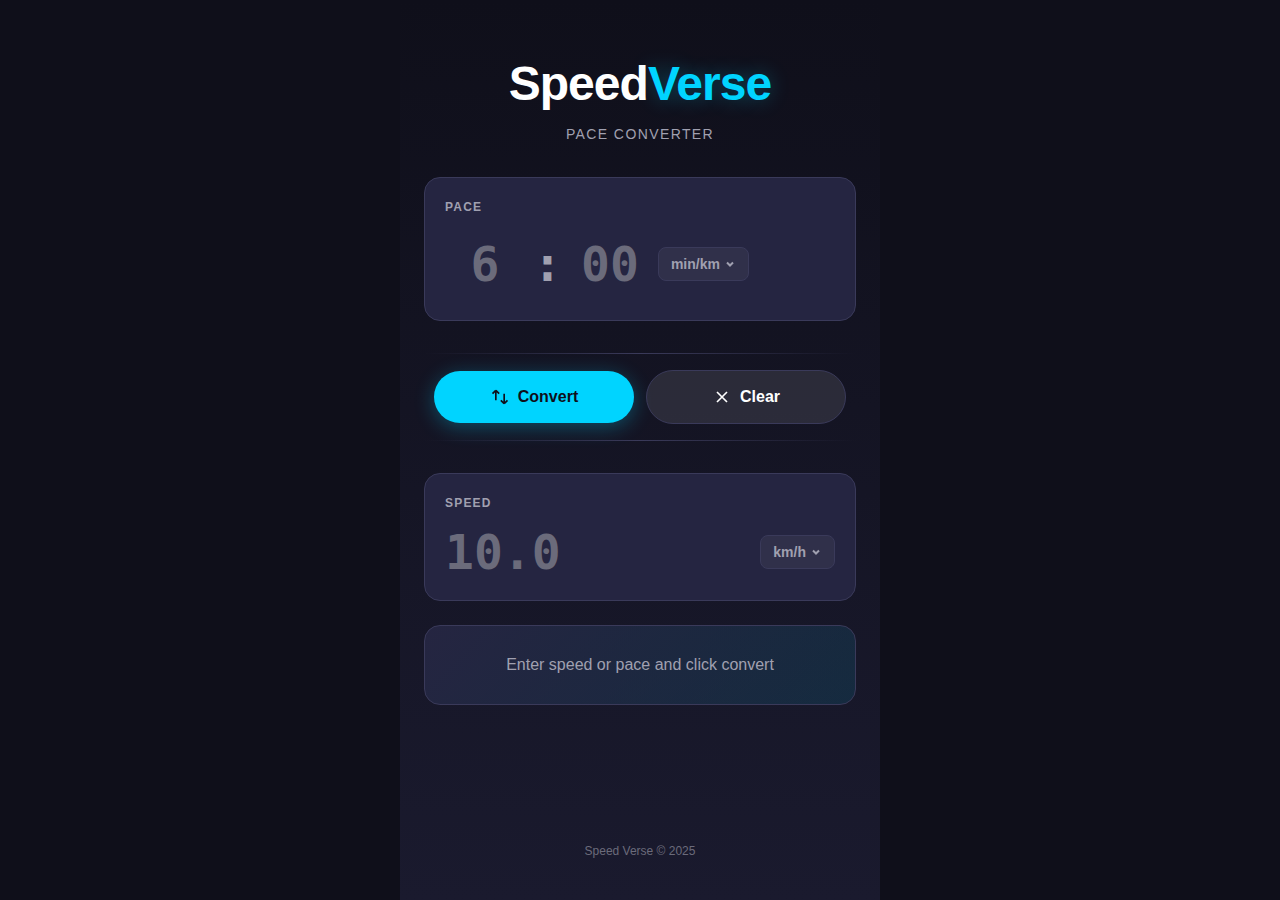
<file: index.html>
<!DOCTYPE html>
<html lang="en">
<head>
  <meta charset="UTF-8">
  <meta name="viewport" content="width=device-width, initial-scale=1.0">
  <meta name="description" content="Pace Converter - Easily convert running speed and pace">
  <meta name="theme-color" content="#1a1a2e">
  
  <!-- PWA -->
  <link rel="manifest" href="./manifest.json">
  <link rel="icon" type="image/png" href="./icons/speedverse_icon_192.png">
  <link rel="apple-touch-icon" href="./icons/speedverse_icon_192.png">
  <meta name="mobile-web-app-capable" content="yes">
  <meta name="apple-mobile-web-app-capable" content="yes">
  <meta name="apple-mobile-web-app-status-bar-style" content="black-translucent">
  <meta name="apple-mobile-web-app-title" content="Speed Verse">
  
  <title>Speed Verse - Pace Converter</title>
  <link rel="stylesheet" href="style.css">
</head>
<body>
  <div class="app">
    <header class="header">
      <h1 class="logo">Speed<span>Verse</span></h1>
      <p class="tagline">Pace Converter</p>
    </header>

    <main class="main">
      <!-- Pace Input -->
      <div class="input-group">
        <label class="input-label">Pace</label>
        <div class="input-wrapper pace-wrapper">
          <input 
            type="number" 
            id="pace-min" 
            class="input-field pace-field" 
            placeholder="6"
            min="0"
            max="59"
            inputmode="numeric"
          >
          <span class="pace-separator">:</span>
          <input 
            type="number" 
            id="pace-sec" 
            class="input-field pace-field" 
            placeholder="00"
            min="0"
            max="59"
            inputmode="numeric"
          >
          <button class="unit-select-btn" id="pace-unit-btn" data-type="pace">
            <span id="pace-unit">min/km</span>
            <svg class="unit-arrow" viewBox="0 0 12 12" fill="none" stroke="currentColor" stroke-width="2">
              <path d="M3 4.5L6 7.5L9 4.5"/>
            </svg>
          </button>
        </div>
      </div>

      <!-- Divider with Convert -->
      <div class="convert-section">
        <div class="divider"></div>
        <div class="action-buttons">
          <button class="convert-btn" id="convert-btn">
            <svg class="convert-icon" viewBox="0 0 24 24" fill="none" stroke="currentColor" stroke-width="2">
              <path d="M7 16V4M7 4L3 8M7 4L11 8M17 8V20M17 20L21 16M17 20L13 16"/>
            </svg>
            Convert
          </button>
          <button class="clear-btn" id="clear-btn">
            <svg class="clear-icon" viewBox="0 0 24 24" fill="none" stroke="currentColor" stroke-width="2">
              <path d="M18 6L6 18M6 6l12 12"/>
            </svg>
            Clear
          </button>
        </div>
        <div class="divider"></div>
      </div>

      <!-- Speed Input -->
      <div class="input-group">
        <label class="input-label">Speed</label>
        <div class="input-wrapper">
          <input 
            type="number" 
            id="speed-input" 
            class="input-field" 
            placeholder="10.0"
            step="0.1"
            min="0"
            max="50"
            inputmode="decimal"
          >
          <button class="unit-select-btn" id="speed-unit-btn" data-type="speed">
            <span id="speed-unit">km/h</span>
            <svg class="unit-arrow" viewBox="0 0 12 12" fill="none" stroke="currentColor" stroke-width="2">
              <path d="M3 4.5L6 7.5L9 4.5"/>
            </svg>
          </button>
        </div>
      </div>

      <!-- Result Display -->
      <div class="result-display" id="result-display">
        <p class="result-text">Enter speed or pace and click convert</p>
      </div>
    </main>

    <footer class="footer">
      <p>Speed Verse &copy; 2025</p>
    </footer>
  </div>

  <script src="app.js"></script>
</body>
</html>
</file>
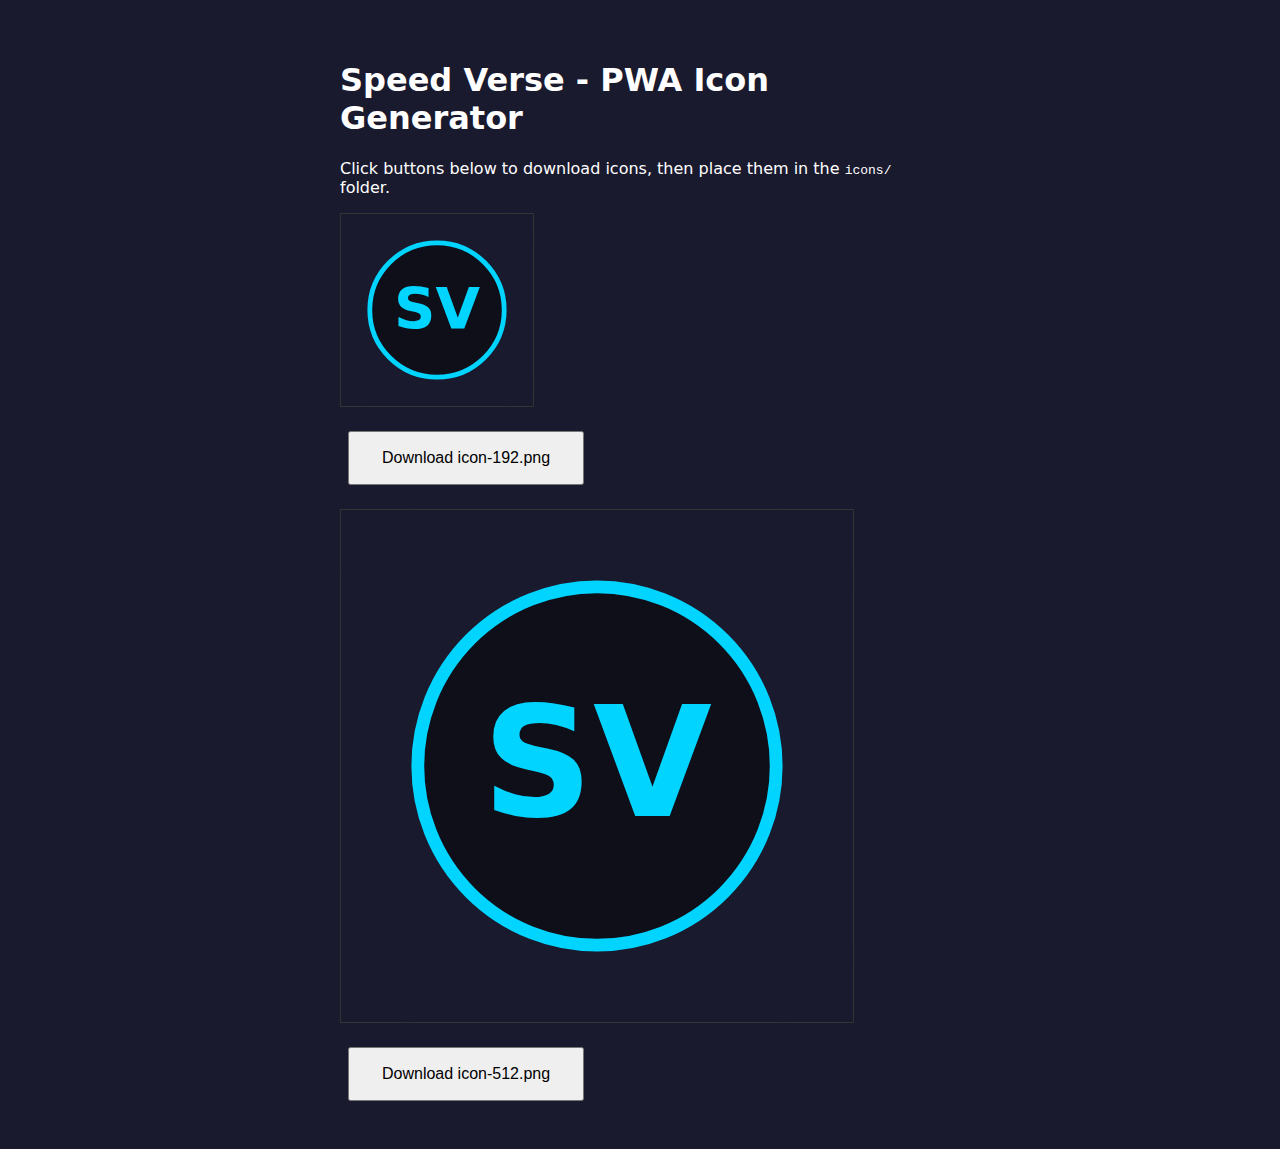
<file: generate-icons.html>
<!DOCTYPE html>
<html>
<head>
  <title>Generate PWA Icons</title>
  <style>
    body { font-family: system-ui; padding: 2rem; background: #1a1a2e; color: white; }
    canvas { border: 1px solid #333; margin: 1rem 0; display: block; }
    button { padding: 1rem 2rem; font-size: 1rem; cursor: pointer; margin: 0.5rem; }
    .container { max-width: 600px; margin: 0 auto; }
  </style>
</head>
<body>
  <div class="container">
    <h1>Speed Verse - PWA Icon Generator</h1>
    <p>Click buttons below to download icons, then place them in the <code>icons/</code> folder.</p>
    
    <canvas id="canvas192" width="192" height="192"></canvas>
    <button onclick="download(192)">Download icon-192.png</button>
    
    <canvas id="canvas512" width="512" height="512"></canvas>
    <button onclick="download(512)">Download icon-512.png</button>
  </div>

  <script>
    function drawIcon(size) {
      const canvas = document.getElementById(`canvas${size}`);
      const ctx = canvas.getContext('2d');
      
      // Background
      ctx.fillStyle = '#1a1a2e';
      ctx.beginPath();
      ctx.roundRect(0, 0, size, size, size * 0.15);
      ctx.fill();
      
      // Circle
      ctx.fillStyle = '#0f0f1a';
      ctx.strokeStyle = '#00d4ff';
      ctx.lineWidth = size * 0.025;
      ctx.beginPath();
      ctx.arc(size/2, size/2, size * 0.35, 0, Math.PI * 2);
      ctx.fill();
      ctx.stroke();
      
      // Text
      ctx.fillStyle = '#00d4ff';
      ctx.font = `800 ${size * 0.3}px system-ui, -apple-system, sans-serif`;
      ctx.textAlign = 'center';
      ctx.textBaseline = 'middle';
      ctx.fillText('SV', size/2, size/2 + size * 0.02);
    }
    
    function download(size) {
      const canvas = document.getElementById(`canvas${size}`);
      const link = document.createElement('a');
      link.download = `icon-${size}.png`;
      link.href = canvas.toDataURL('image/png');
      link.click();
    }
    
    // Draw both icons on load
    drawIcon(192);
    drawIcon(512);
  </script>
</body>
</html>
</file>
<file: style.css>
/* === Variables === */
:root {
  --bg-primary: #0f0f1a;
  --bg-secondary: #1a1a2e;
  --bg-card: #252541;
  --accent: #00d4ff;
  --accent-glow: rgba(0, 212, 255, 0.3);
  --accent-secondary: #ff6b6b;
  --text-primary: #ffffff;
  --text-secondary: #a0a0b0;
  --text-muted: #6b6b7b;
  --border: #3a3a5a;
  --success: #4ade80;
  --font-mono: 'SF Mono', 'Fira Code', 'Consolas', monospace;
  --font-sans: -apple-system, BlinkMacSystemFont, 'Segoe UI', Roboto, sans-serif;
  --radius: 16px;
  --radius-sm: 8px;
}

/* === Reset === */
*, *::before, *::after {
  box-sizing: border-box;
  margin: 0;
  padding: 0;
}

html {
  font-size: 16px;
  -webkit-tap-highlight-color: transparent;
}

body {
  font-family: var(--font-sans);
  background: var(--bg-primary);
  color: var(--text-primary);
  min-height: 100vh;
  min-height: 100dvh;
  line-height: 1.5;
  overflow-x: hidden;
}

/* === App Container === */
.app {
  display: flex;
  flex-direction: column;
  min-height: 100vh;
  min-height: 100dvh;
  max-width: 480px;
  margin: 0 auto;
  padding: 1.5rem;
  background: linear-gradient(180deg, var(--bg-primary) 0%, var(--bg-secondary) 100%);
}

/* === Header === */
.header {
  text-align: center;
  padding: 1rem 0 2rem;
}

.logo {
  font-size: 2.5rem;
  font-weight: 800;
  letter-spacing: -0.02em;
  color: var(--text-primary);
}

.logo span {
  color: var(--accent);
  text-shadow: 0 0 20px var(--accent-glow);
}

.tagline {
  font-size: 0.875rem;
  color: var(--text-secondary);
  margin-top: 0.25rem;
  letter-spacing: 0.1em;
  text-transform: uppercase;
}

/* === Main Content === */
.main {
  flex: 1;
  display: flex;
  flex-direction: column;
  gap: 1.5rem;
}

/* === Unit Select Buttons === */
.unit-select-btn {
  display: flex;
  align-items: center;
  gap: 0.25rem;
  padding: 0.5rem 0.75rem;
  font-size: 0.875rem;
  font-weight: 600;
  color: var(--text-secondary);
  background: rgba(255, 255, 255, 0.05);
  border: 1px solid var(--border);
  border-radius: var(--radius-sm);
  cursor: pointer;
  transition: all 0.2s ease;
  white-space: nowrap;
}

.unit-select-btn:hover {
  background: rgba(255, 255, 255, 0.1);
  border-color: var(--accent);
  color: var(--text-primary);
}

.unit-arrow {
  width: 0.75rem;
  height: 0.75rem;
  transition: transform 0.2s ease;
}

.unit-select-btn:hover .unit-arrow {
  transform: translateY(1px);
}

/* === Input Groups === */
.input-group {
  background: var(--bg-card);
  border-radius: var(--radius);
  padding: 1.25rem;
  border: 1px solid var(--border);
  transition: border-color 0.2s ease, box-shadow 0.2s ease;
}

.input-group:focus-within {
  border-color: var(--accent);
  box-shadow: 0 0 0 3px var(--accent-glow);
}

.input-label {
  display: block;
  font-size: 0.75rem;
  font-weight: 600;
  color: var(--text-secondary);
  text-transform: uppercase;
  letter-spacing: 0.1em;
  margin-bottom: 0.75rem;
}

.input-wrapper {
  display: flex;
  align-items: center;
  gap: 0.75rem;
}

.input-field {
  flex: 1;
  font-family: var(--font-mono);
  font-size: 2.5rem;
  font-weight: 700;
  color: var(--text-primary);
  background: transparent;
  border: none;
  outline: none;
  width: 100%;
  min-width: 0;
}

.input-field::placeholder {
  color: var(--text-muted);
}

.input-field::-webkit-outer-spin-button,
.input-field::-webkit-inner-spin-button {
  -webkit-appearance: none;
  margin: 0;
}

.input-field[type=number] {
  -moz-appearance: textfield;
}

.input-unit {
  /* Now part of button, no separate styling needed */
}

/* === Pace Input === */
.pace-wrapper {
  gap: 0.5rem;
}

.pace-field {
  flex: 0 0 auto;
  width: 4rem;
  text-align: center;
}

.pace-separator {
  font-family: var(--font-mono);
  font-size: 2.5rem;
  font-weight: 700;
  color: var(--text-secondary);
}

/* === Convert Section === */
.convert-section {
  display: flex;
  flex-direction: column;
  align-items: center;
  gap: 1rem;
  padding: 0.5rem 0;
}

.divider {
  width: 100%;
  height: 1px;
  background: linear-gradient(90deg, transparent, var(--border), transparent);
}

.action-buttons {
  display: flex;
  align-items: center;
  gap: 0.75rem;
  width: 100%;
  justify-content: center;
}

.convert-btn {
  display: flex;
  align-items: center;
  gap: 0.5rem;
  padding: 1rem 2rem;
  font-size: 1rem;
  font-weight: 700;
  color: var(--bg-primary);
  background: var(--accent);
  border: none;
  border-radius: 50px;
  cursor: pointer;
  transition: all 0.2s ease;
  box-shadow: 0 4px 20px var(--accent-glow);
  flex: 1;
  max-width: 200px;
  justify-content: center;
}

.convert-btn:hover {
  transform: translateY(-2px);
  box-shadow: 0 6px 24px var(--accent-glow);
}

.convert-btn:active {
  transform: translateY(0);
}

.convert-icon {
  width: 1.25rem;
  height: 1.25rem;
}

.clear-btn {
  display: flex;
  align-items: center;
  gap: 0.5rem;
  padding: 1rem 2rem;
  font-size: 1rem;
  font-weight: 700;
  color: var(--text-primary);
  background: rgba(255, 255, 255, 0.1);
  border: 1px solid var(--border);
  border-radius: 50px;
  cursor: pointer;
  transition: all 0.2s ease;
  flex: 1;
  max-width: 200px;
  justify-content: center;
}

.clear-btn:hover {
  background: rgba(255, 255, 255, 0.15);
  border-color: var(--text-secondary);
  transform: translateY(-2px);
}

.clear-btn:active {
  transform: translateY(0);
}

.clear-icon {
  width: 1.25rem;
  height: 1.25rem;
}

/* === Result Display === */
.result-display {
  background: linear-gradient(135deg, var(--bg-card) 0%, rgba(0, 212, 255, 0.1) 100%);
  border-radius: var(--radius);
  padding: 1.5rem;
  text-align: center;
  border: 1px solid var(--border);
  min-height: 80px;
  display: flex;
  align-items: center;
  justify-content: center;
}

.result-text {
  color: var(--text-secondary);
  font-size: 1rem;
}

.result-display.has-result .result-text {
  font-family: var(--font-mono);
  font-size: 1.5rem;
  font-weight: 700;
  color: var(--success);
}

/* === Footer === */
.footer {
  text-align: center;
  padding: 2rem 0 1rem;
  color: var(--text-muted);
  font-size: 0.75rem;
}

/* === Animations === */
@keyframes pulse {
  0%, 100% { opacity: 1; }
  50% { opacity: 0.5; }
}

.converting .convert-btn {
  animation: pulse 0.5s ease infinite;
}

/* === Responsive === */
@media (min-width: 480px) {
  .app {
    padding: 2rem;
  }
  
  .logo {
    font-size: 3rem;
  }
  
  .input-field {
    font-size: 3rem;
  }
  
  .pace-field {
    width: 5rem;
  }
  
  .pace-separator {
    font-size: 3rem;
  }
}

/* === Safe Area (notch devices) === */
@supports (padding: max(0px)) {
  .app {
    padding-left: max(1.5rem, env(safe-area-inset-left));
    padding-right: max(1.5rem, env(safe-area-inset-right));
    padding-bottom: max(1.5rem, env(safe-area-inset-bottom));
  }
}
</file>
